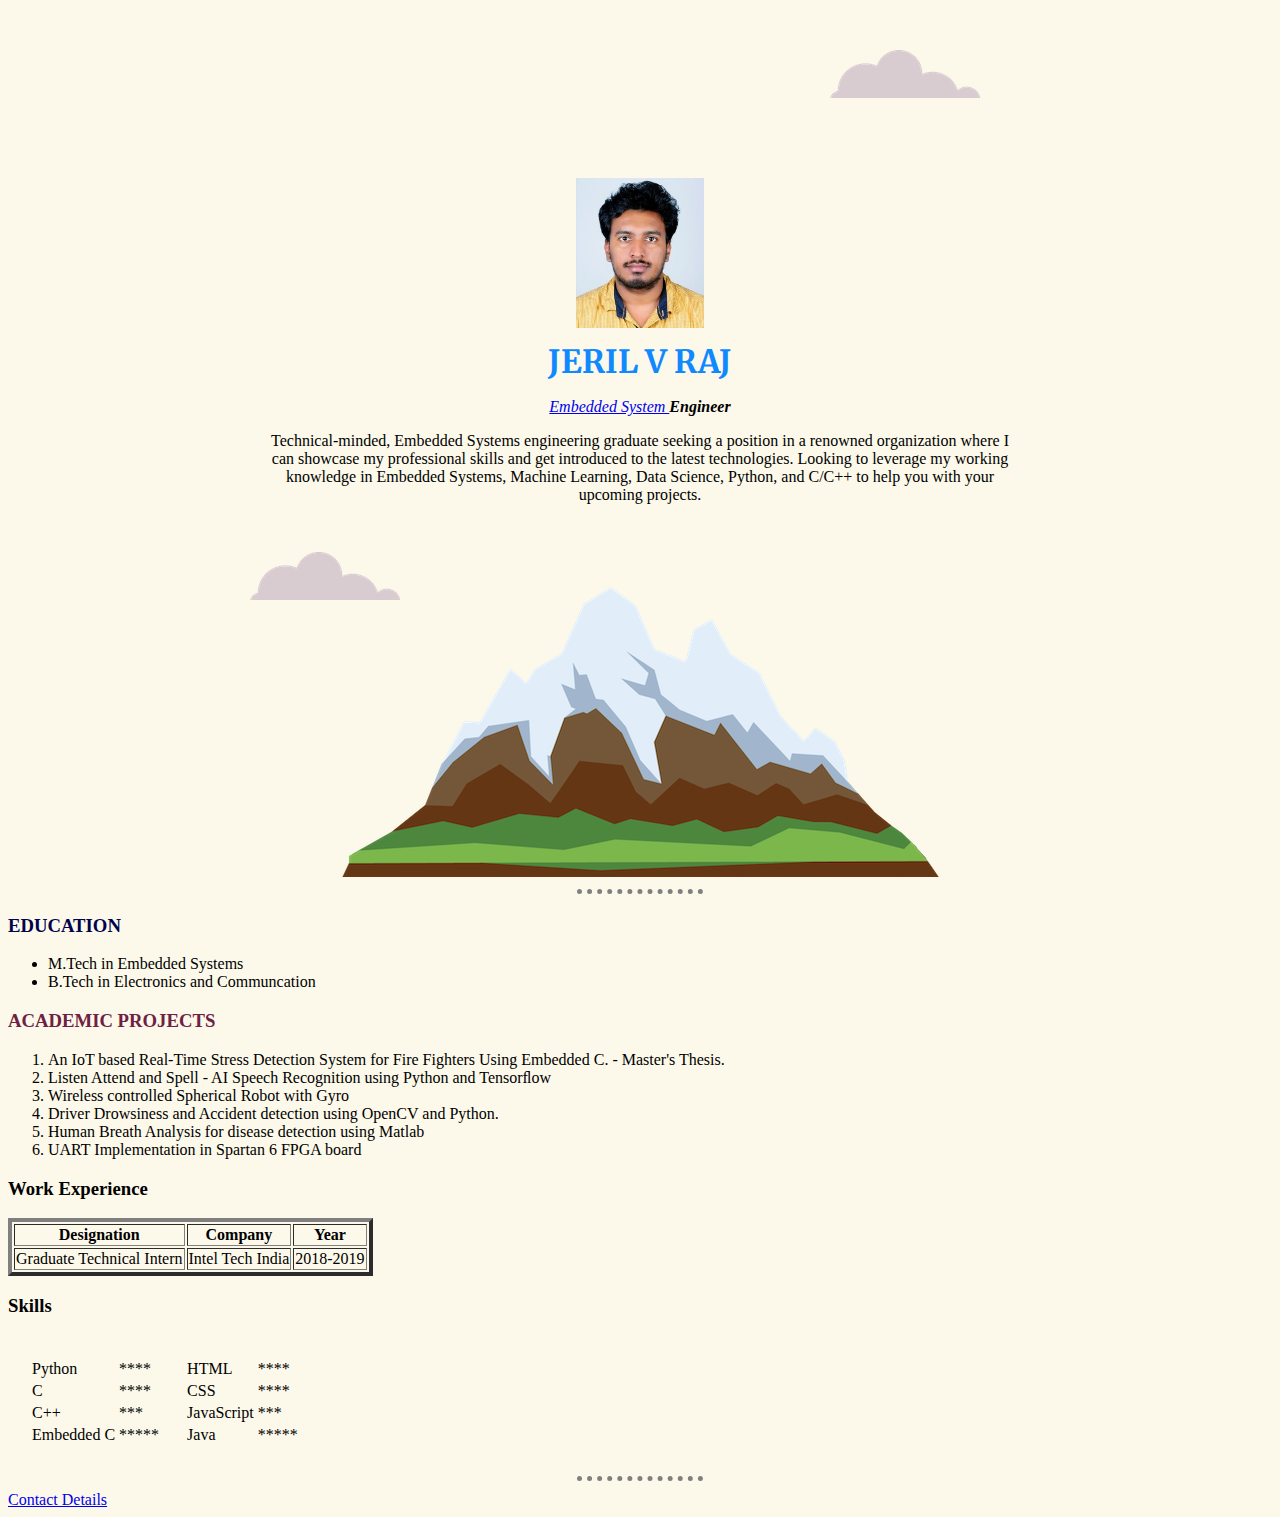
<file: index.html>
<!DOCTYPE html>
<html lang="en" dir="ltr">

<head>
  <meta charset="utf-8">
  <title>Jeril's Personal Website</title>
  <link rel="stylesheet" href="css/styles.css">
  <link rel="icon" href="me.ico">
  <link href="https://fonts.googleapis.com/css?family=Merriweather|Montserrat|Sacramento&display=swap" rel="stylesheet">
</head>

<body>
  <div class="Heading">
    <img class="topcloud" src="cloud.png" alt="cloud">
    <br>
    <img class="dp" src="50aaa.jpg" alt="Jeril DP">
    <h1 id="name" > JERIL V RAJ </h1>
    <img class="bottomcloud" src="cloud.png" alt="cloud">
    <p><em><a href="https://www.linkedin.com/in/jeril-v-raj/">Embedded System </a><strong>Engineer</strong></em></p>
    <p>
      Technical-minded, Embedded Systems engineering graduate seeking a position in a renowned organization where I can showcase my professional skills and get introduced to the latest technologies. Looking to leverage my working knowledge in
      Embedded Systems, Machine Learning, Data Science, Python, and C/C++ to help you with your upcoming projects.

    </p>
    <img src="mountain.png" alt="mountain">
  </div>

  <hr size="3">
  <h3 class="edu">EDUCATION</h3>
  <ul>
    <li>M.Tech in Embedded Systems </li>
    <li>B.Tech in Electronics and Communcation</li>
  </ul>
  <h3 class="pro">ACADEMIC PROJECTS</h3>
  <ol>
    <li>An IoT based Real-Time Stress Detection System for Fire Fighters Using Embedded C. - Master's Thesis.</li>
    <li>Listen Attend and Spell - AI Speech Recognition using Python and Tensorﬂow</li>
    <li>Wireless controlled Spherical Robot with Gyro</li>
    <li>Driver Drowsiness and Accident detection using OpenCV and Python. </li>
    <li>Human Breath Analysis for disease detection using Matlab</li>
    <li>UART Implementation in Spartan 6 FPGA board</li>
  </ol>
  <h3>Work Experience</h3>
  <table border="4">
    <thead>
      <tr>
        <th>Designation</th>
        <th>Company</th>
        <th>Year</th>
      </tr>
    </thead>
    <tbody>
      <tr>
        <td>Graduate Technical Intern</td>
        <td>Intel Tech India</td>
        <td>2018-2019</td>
      </tr>
    </tbody>
  </table>
  <h3>Skills</h3>


  <table cellspacing="20">
    <tr>
      <td>
        <table>
          <tr>
            <td>Python</td>
            <td> ****</td>
          </tr>
          <tr>
            <td>C</td>
            <td> ****</td>
          </tr>
          <tr>
            <td>C++</td>
            <td> ***</td>
          </tr>
          <tr>
            <td>Embedded C</td>
            <td> *****</td>
          </tr>
        </table>
      </td>
      <td>
        <table>
          <tr>
            <td>HTML</td>
            <td> ****</td>
          </tr>
          <tr>
            <td>CSS</td>
            <td> ****</td>
          </tr>
          <tr>
            <td>JavaScript</td>
            <td> ***</td>
          </tr>
          <tr>
            <td>Java</td>
            <td> *****</td>
          </tr>
        </table>
      </td>
    </tr>
  </table>

  <hr>
  <a href="Contact Details.html">Contact Details</a>
</body>

</html>
</file>
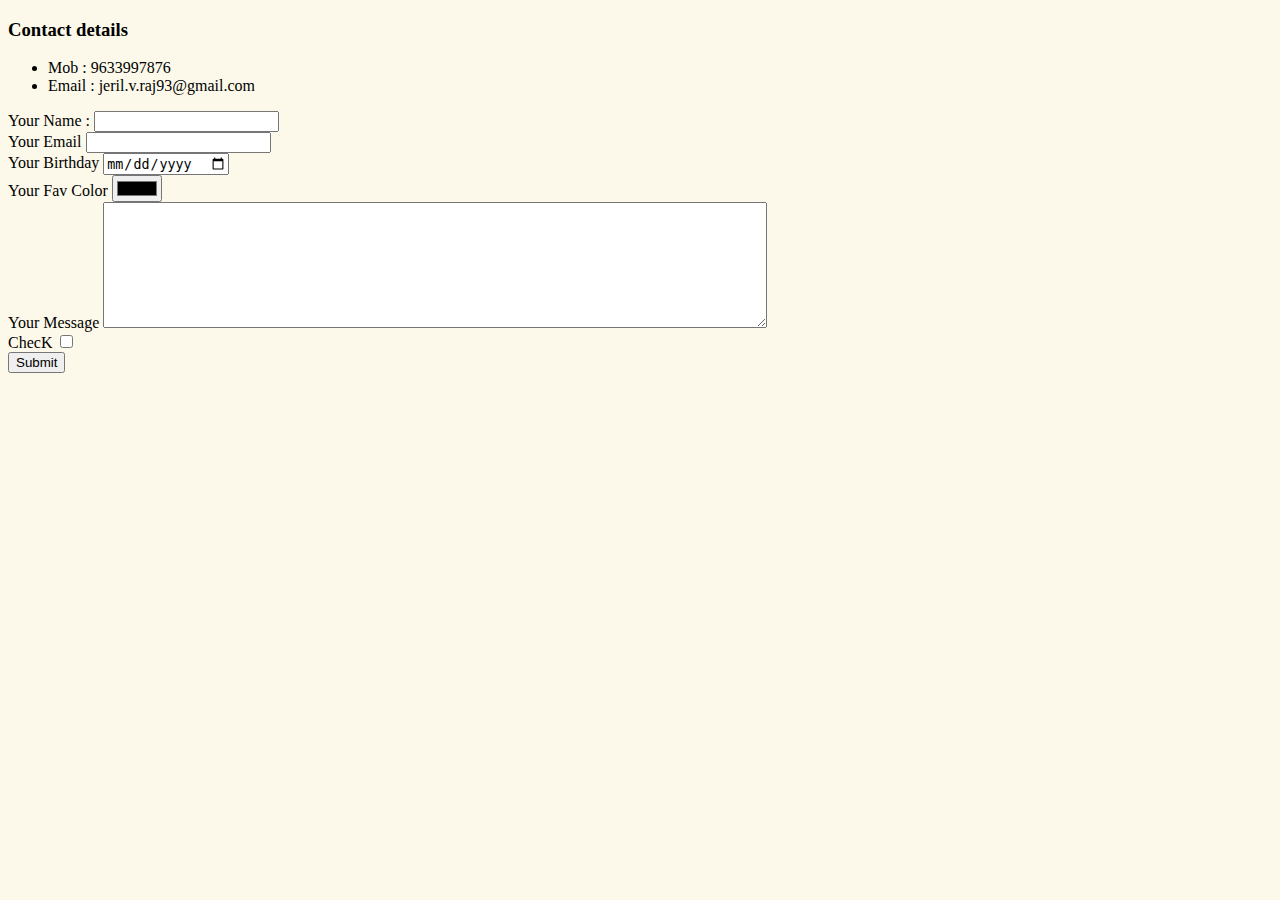
<file: Contact Details.html>
<!DOCTYPE html>
<html lang="en" dir="ltr">

<head>
  <meta charset="utf-8">
  <title>Contact Me</title>
  <link rel="stylesheet" href="css/styles.css">

</head>

<body>
  <h3>Contact details</h3>
  <ul>
    <li> Mob : 9633997876</li>
    <li>Email : jeril.v.raj93@gmail.com</li>
  </ul>

  <form action="mailto:jeril.v.raj93@gmail.com" method="post" enctype="text/plain">
    <label>Your Name : </label>
    <input type="text" name="Your Name" value="">
    <br>
    <label>Your Email</label>
    <input type="email" name="Your Email">
    <br>
    <label>Your Birthday</label>
    <input type="date" name="Your Birthday">
    <br>
    <label>Your Fav Color</label>
    <input type="color" name="Your Fav color">
    <br>
    <label>Your Message</label>
    <textarea name="Message" rows="8" cols="80"></textarea>
    <br>
    <label>ChecK</label>
    <input type="checkbox" name=""><br>
    <input type="Submit" name="">


  </form>
</body>

</html>
</file>
<file: css/styles.css>
body{
    background-color: #fcf9ea;
    margin: 2;
  }


  .Heading {
    margin-left: 250px;
    margin-right: 250px;
    margin-top: 150px;
    text-align: center;

  }

  .topcloud{
    position: absolute;
    right: 300px;
    top: 50px;
  }

  .bottomcloud{
    position: absolute;
    left: 250px;
    bottom: 300px;
  }
  hr{
    border-color: grey;
    border-style: none;
    border-top-style: dotted;
    border-width: 5px;
    height: 2px;
    width: 10%;
  }
  .dp{
    margin: 10px;
    height: 150px;
  }
h1{
  color:  #49beb7;
  margin: 0;
  font-family: 'Merriweather', serif;
}
h3:hover
{
  color:  #49beb7;
}

.edu{
  color: #01024e;
}

.pro {
  color: #6e2142;
}
#name {
  color: #1089ff;
}
</file>
